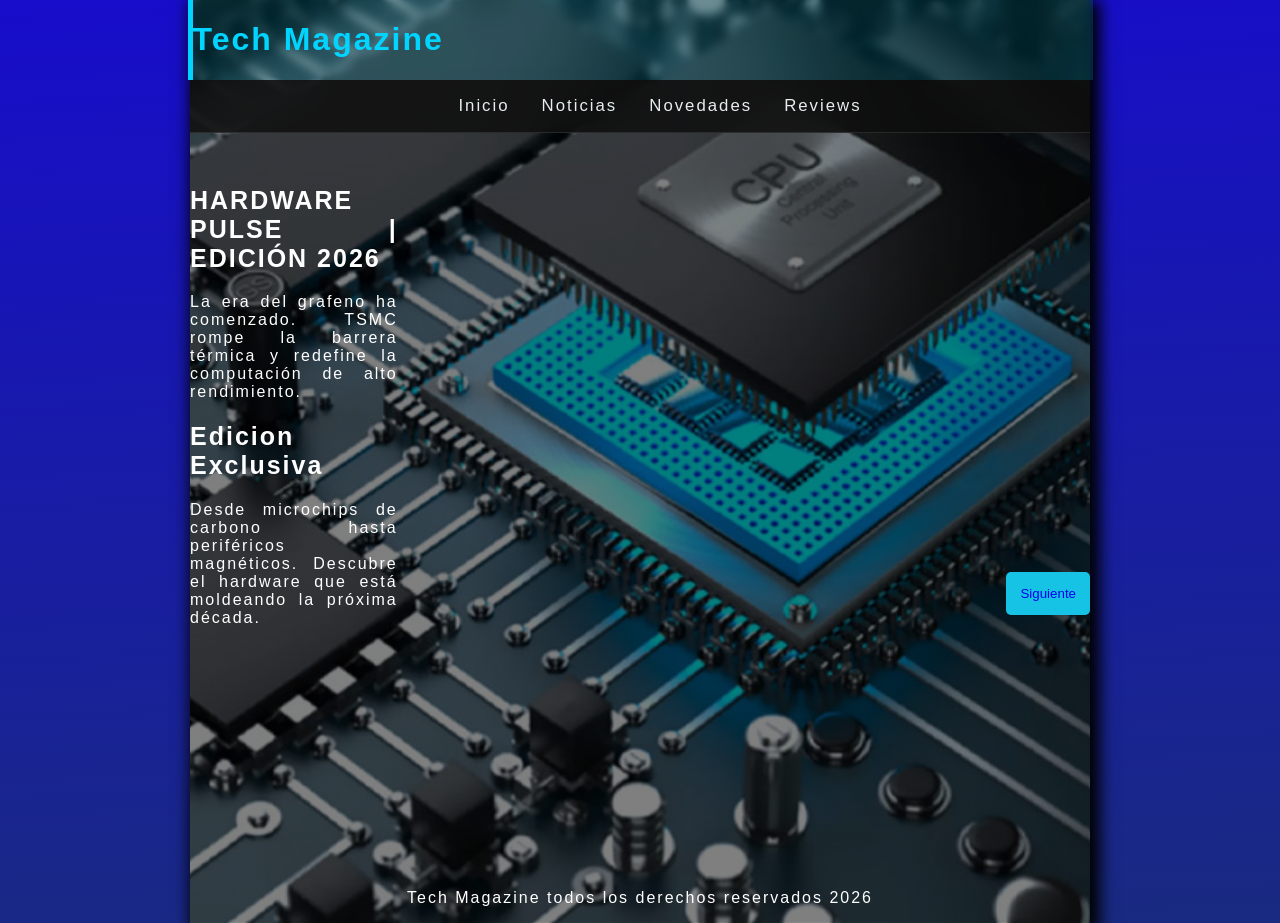
<file: index.html>
<!DOCTYPE html>
<html lang="en">
<head>
    <meta charset="UTF-8">
    <meta name="viewport" content="width=device-width, initial-scale=1.0">
    <title>Tech Magazine</title>
    <link rel="stylesheet" href="style.css">
</head>
<body>
    <div class="container">
    <header>
        <h1>Tech Magazine</h1>
    </header>
    <nav>
        <ul class="nav-links">
            <li><a href="index.html">Inicio</a></li>
            <li><a href="news.html">Noticias</a></li>
            <li><a href="releases.html">Novedades</a></li>
            <li><a href="reviews.html">Reviews</a></li>
        </ul>
    </nav>
    <main>
        <div class="cover">
            <div class="cover-txt">
                <h2>HARDWARE PULSE | EDICIÓN 2026</h2>
                <p>La era del grafeno ha comenzado. TSMC rompe la barrera térmica y redefine la computación de alto rendimiento.</p>
                <h2>Edicion Exclusiva</h2>
                <p>Desde microchips de carbono hasta periféricos magnéticos. Descubre el hardware que está moldeando la próxima década.</p>
            </div>
            <div class="next">
                <button><a href="news.html">Siguiente</a></button>
            </div>
        </div>
    </main>
    <footer>
        <p>Tech Magazine todos los derechos reservados 2026</p>
    </footer>
    </div>
</body>
</html>
</file>
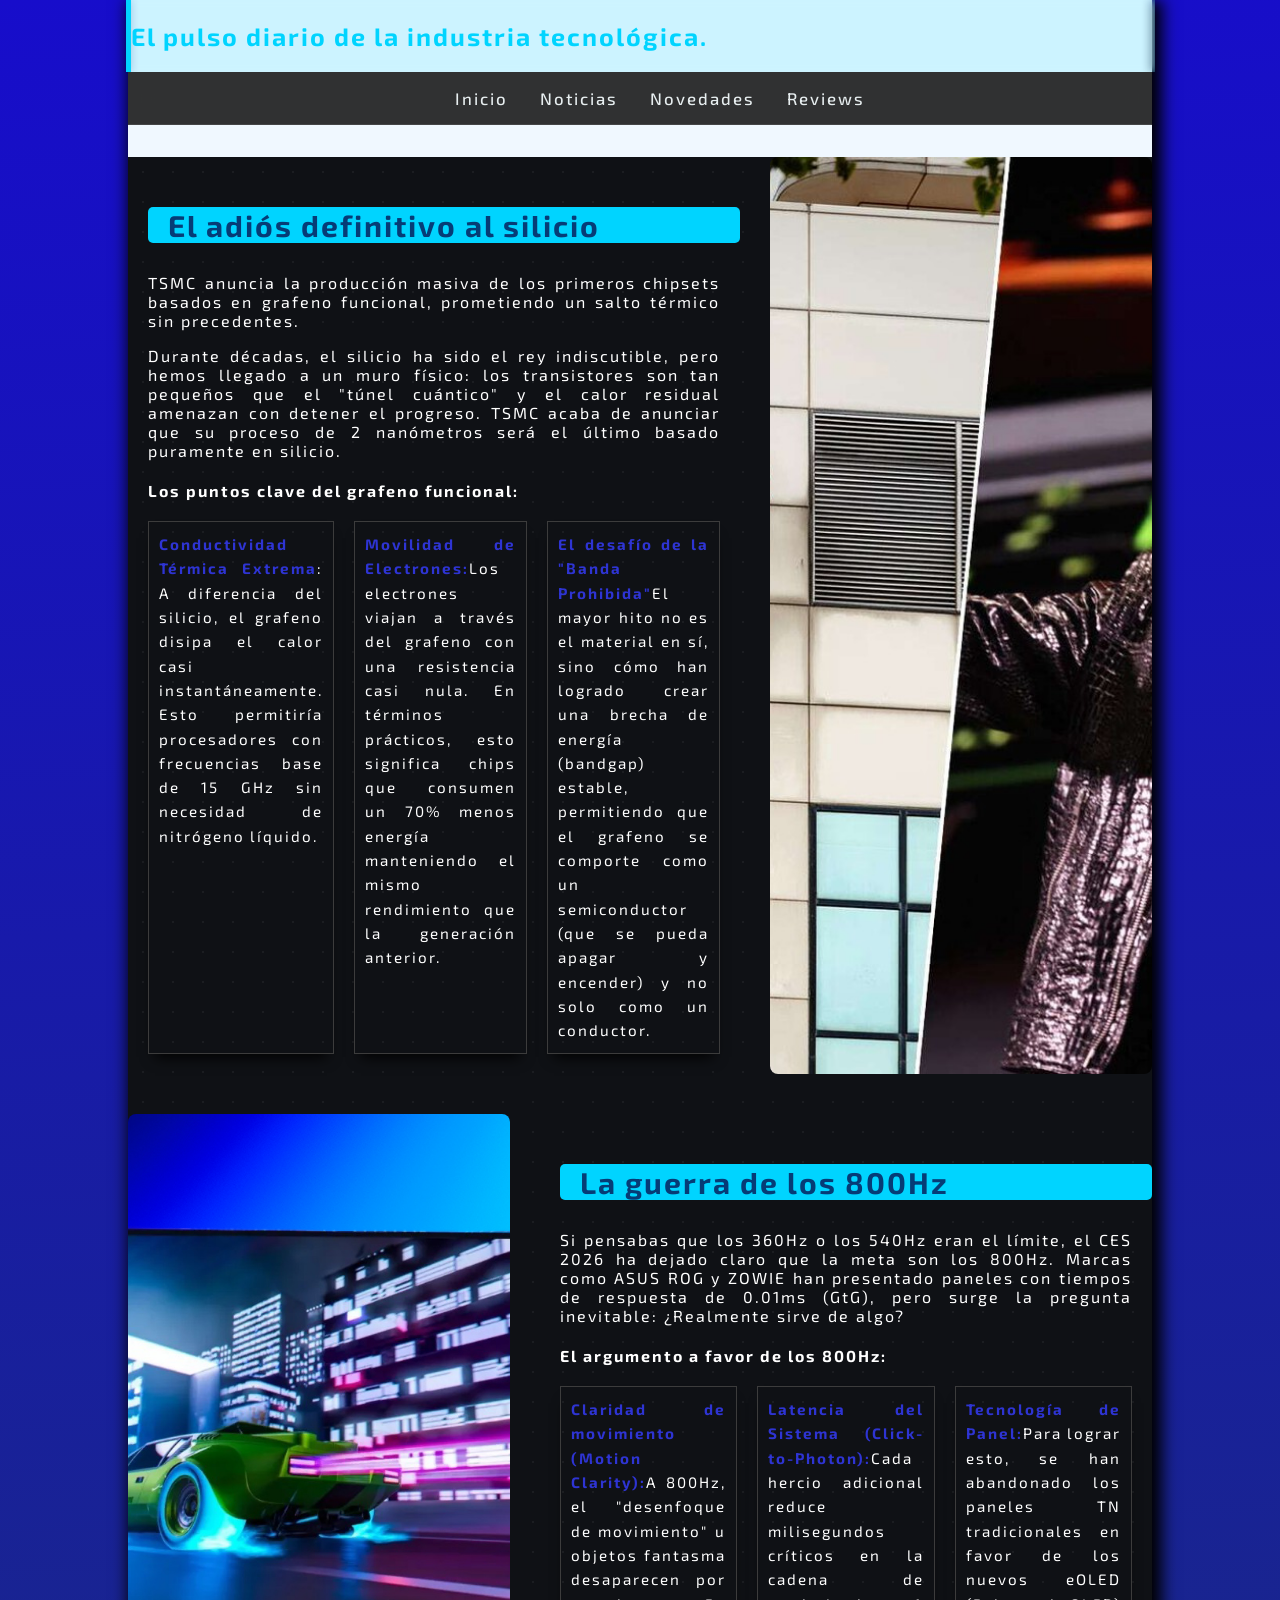
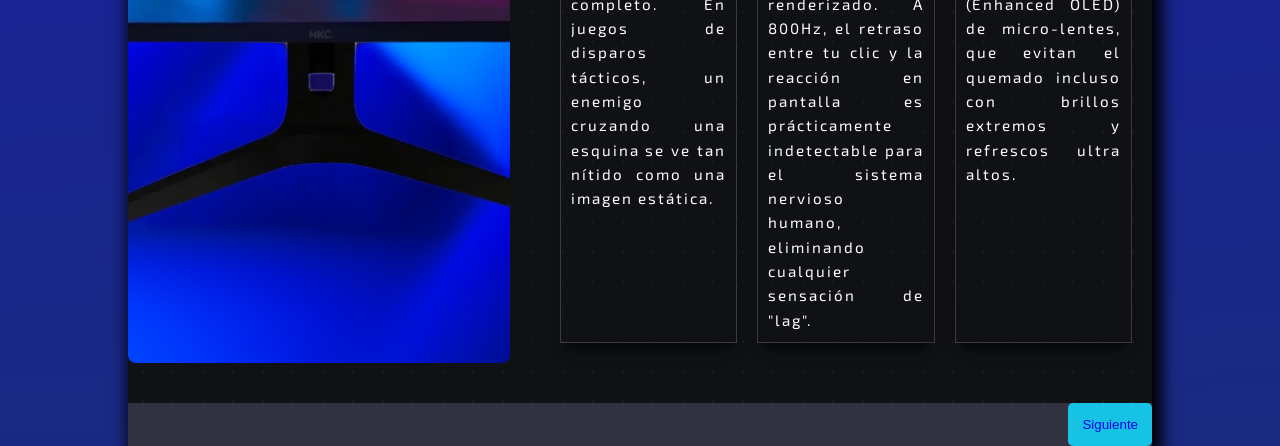
<file: news.html>
<!DOCTYPE html>
<html lang="en">
<head>
    <meta charset="UTF-8">
    <meta name="viewport" content="width=device-width, initial-scale=1.0">
    <title>Tech Magazine News</title>
    <link rel="stylesheet" href="style.css">
    <link href="https://fonts.googleapis.com/css2?family=Orbitron:wght@400;700;900&family=Exo+2:ital,wght@0,300;0,600;1,400&display=swap" rel="stylesheet">
</head>
<body>
    <div class="container-page">
    <header>
        <h2>El pulso diario de la industria tecnológica.</h2>
    </header>
    <nav>
        <ul class="nav-links">
            <li><a href="index.html">Inicio</a></li>
            <li><a href="news.html">Noticias</a></li>
            <li><a href="releases.html">Novedades</a></li>
            <li><a href="reviews.html">Reviews</a></li>
        </ul>
    </nav>
    <main class="container-content">
        <section class="first-section">
            <article>
                <h3>El adiós definitivo al silicio</h3>
                <p>TSMC anuncia la producción masiva de los primeros chipsets basados en grafeno funcional, prometiendo un salto térmico sin precedentes.</p>
                <p>Durante décadas, el silicio ha sido el rey indiscutible, pero hemos llegado a un muro físico: los transistores son tan pequeños que el "túnel cuántico" y el calor residual amenazan con detener el progreso. TSMC acaba de anunciar que su proceso de 2 nanómetros será el último basado puramente en silicio.</p>
                <h4>Los puntos clave del grafeno funcional:</h4>
                <div class="columns">
                    <p><span>Conductividad Térmica Extrema</span>: A diferencia del silicio, el grafeno disipa el calor casi instantáneamente. Esto permitiría procesadores con frecuencias base de 15 GHz sin necesidad de nitrógeno líquido.</p>
                    <p><span>Movilidad de Electrones:</span>Los electrones viajan a través del grafeno con una resistencia casi nula. En términos prácticos, esto significa chips que consumen un 70% menos energía manteniendo el mismo rendimiento que la generación anterior.</p>
                    <p><span>El desafío de la "Banda Prohibida"</span>El mayor hito no es el material en sí, sino cómo han logrado crear una brecha de energía (bandgap) estable, permitiendo que el grafeno se comporte como un semiconductor (que se pueda apagar y encender) y no solo como un conductor.</p>
                </div>
            </article>
            <div class="container-img">
                <img src="media/tsmc.jpeg" alt="">
            </div>
        </section>
        <section class="first-section">
            <div class="container-img">
                <img src="media/800hz.jpg" alt="">
            </div>
            <article>
                <h3>La guerra de los 800Hz</h3>
                <p>Si pensabas que los 360Hz o los 540Hz eran el límite, el CES 2026 ha dejado claro que la meta son los 800Hz. Marcas como ASUS ROG y ZOWIE han presentado paneles con tiempos de respuesta de 0.01ms (GtG), pero surge la pregunta inevitable: ¿Realmente sirve de algo?</p>
                <h4>El argumento a favor de los 800Hz:</h4>
                <div class="columns">
                <p><span>Claridad de movimiento (Motion Clarity):</span>A 800Hz, el "desenfoque de movimiento" u objetos fantasma desaparecen por completo. En juegos de disparos tácticos, un enemigo cruzando una esquina se ve tan nítido como una imagen estática.</p>
                <p><span>Latencia del Sistema (Click-to-Photon):</span>Cada hercio adicional reduce milisegundos críticos en la cadena de renderizado. A 800Hz, el retraso entre tu clic y la reacción en pantalla es prácticamente indetectable para el sistema nervioso humano, eliminando cualquier sensación de "lag".</p>
                <p><span>Tecnología de Panel:</span>Para lograr esto, se han abandonado los paneles TN tradicionales en favor de los nuevos eOLED (Enhanced OLED) de micro-lentes, que evitan el quemado incluso con brillos extremos y refrescos ultra altos.</p>
                </div>
            </article>
        </section>
    </main>
    <div class="container-final">
        <button><a href="releases.html">Siguiente</a></button>
    </div>
    </div>
</body>
</html>
</file>
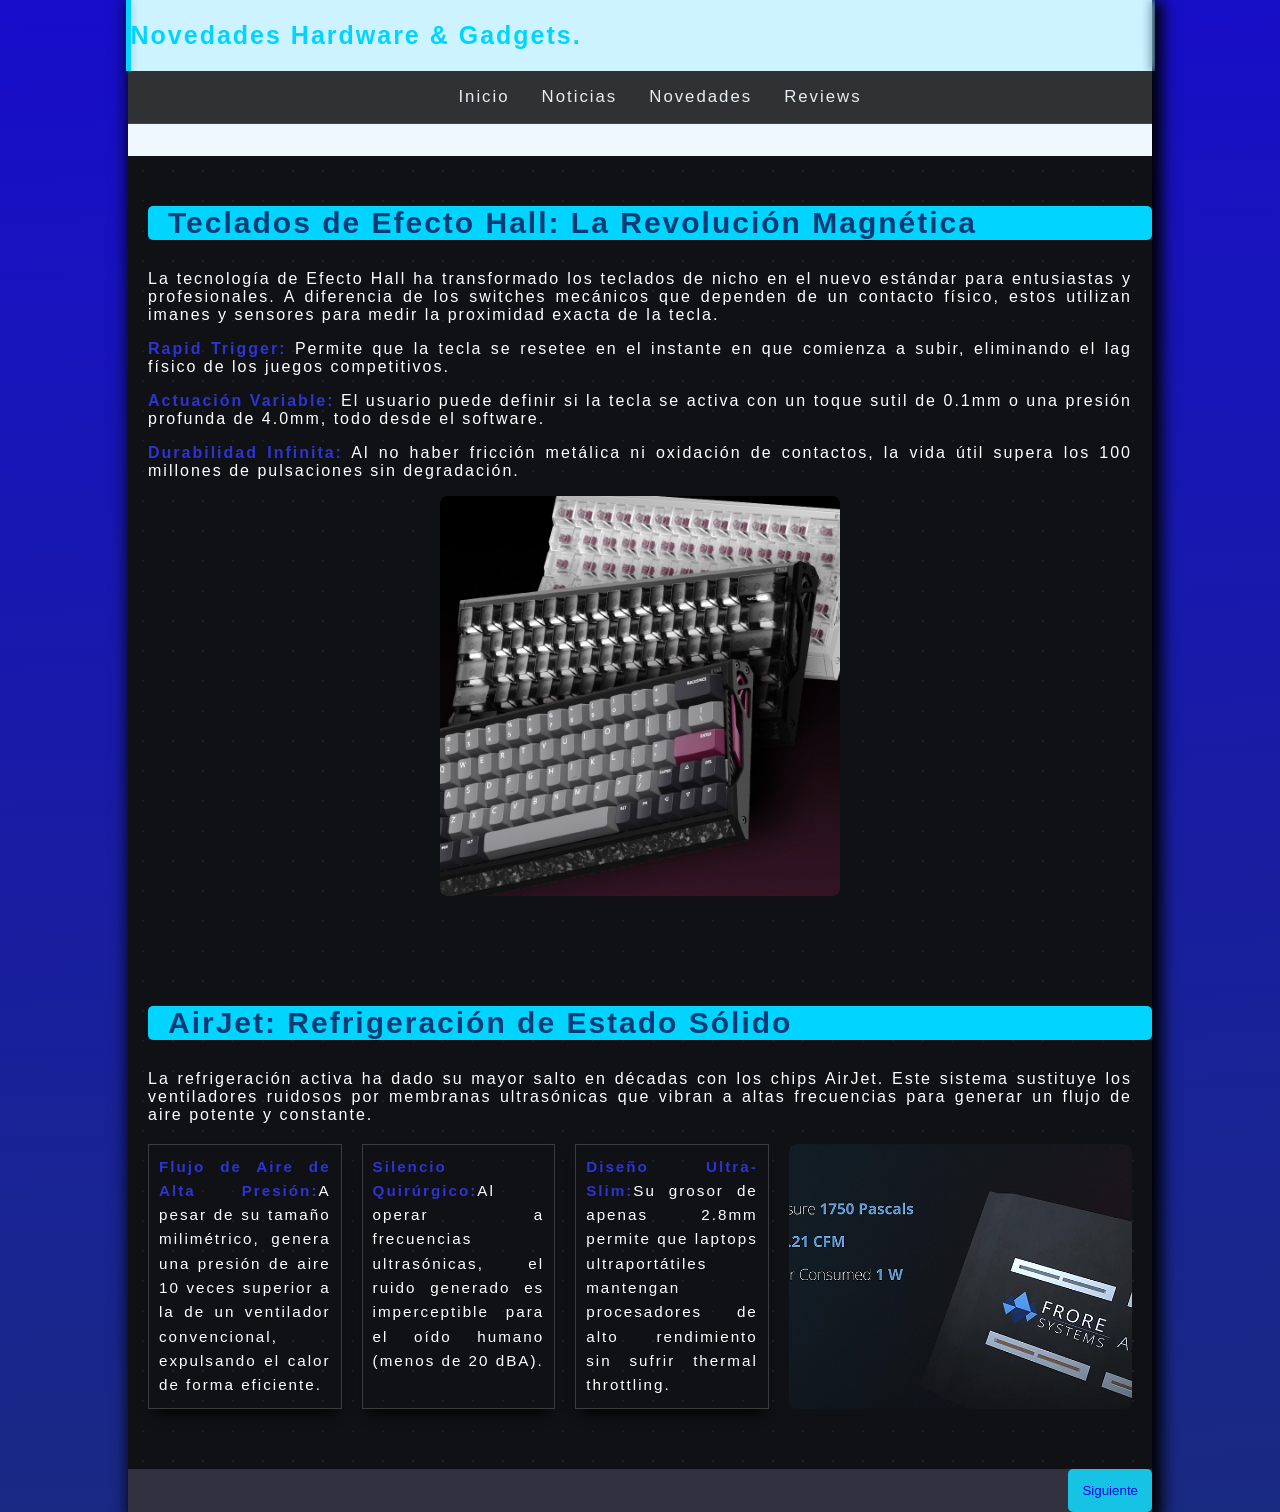
<file: releases.html>
<!DOCTYPE html>
<html lang="en">
<head>
    <meta charset="UTF-8">
    <meta name="viewport" content="width=device-width, initial-scale=1.0">
    <title>The tech Magazine</title>
    <link rel="stylesheet" href="style.css">
</head>
<body>
    <div class="container-page">
    <header>
        <h2>Novedades Hardware & Gadgets.</h2>
    </header>
    <nav>
        <ul class="nav-links">
            <li><a href="index.html">Inicio</a></li>
            <li><a href="news.html">Noticias</a></li>
            <li><a href="releases.html">Novedades</a></li>
            <li><a href="reviews.html">Reviews</a></li>
        </ul>
    </nav>
    <main class="container-content">
        <section class="first-section">
            <article>
                <h3>Teclados de Efecto Hall: La Revolución Magnética</h3>
                <p>La tecnología de Efecto Hall ha transformado los teclados de nicho en el nuevo estándar para entusiastas y profesionales. A diferencia de los switches mecánicos que dependen de un contacto físico, estos utilizan imanes y sensores para medir la proximidad exacta de la tecla.</p>
                <p><span>Rapid Trigger:</span> Permite que la tecla se resetee en el instante en que comienza a subir, eliminando el lag físico de los juegos competitivos.</p>
                <p><span>Actuación Variable:</span> El usuario puede definir si la tecla se activa con un toque sutil de 0.1mm o una presión profunda de 4.0mm, todo desde el software.</p>
                <p><span>Durabilidad Infinita:</span> Al no haber fricción metálica ni oxidación de contactos, la vida útil supera los 100 millones de pulsaciones sin degradación.</p>
                <div class="container-only_img">
                    <img src="media/keyboard.jpg" alt="">
                </div>
            </article>
        </section>
        <section class="first-section">
            <article>
                <h3>AirJet: Refrigeración de Estado Sólido</h3>
                     <p>La refrigeración activa ha dado su mayor salto en décadas con los chips AirJet. Este sistema sustituye los ventiladores ruidosos por membranas ultrasónicas que vibran a altas frecuencias para generar un flujo de aire potente y constante.</p>
                <div class="columns">
                    <p><span>Flujo de Aire de Alta Presión:</span>A pesar de su tamaño milimétrico, genera una presión de aire 10 veces superior a la de un ventilador convencional, expulsando el calor de forma eficiente.</p>
                    <p><span>Silencio Quirúrgico:</span>Al operar a frecuencias ultrasónicas, el ruido generado es imperceptible para el oído humano (menos de 20 dBA).</p>
                    <p><span>Diseño Ultra-Slim:</span>Su grosor de apenas 2.8mm permite que laptops ultraportátiles mantengan procesadores de alto rendimiento sin sufrir thermal throttling.</p>
                    <div class="container-img">
                        <img src="media/airjet.jpg" alt="">
                    </div>
                </div>
            </article>
        </section>
    </main>
    <div class="container-final">
        <button><a href="reviews.html">Siguiente</a></button>
    </div>
    </div>
</body>
</html>
</file>
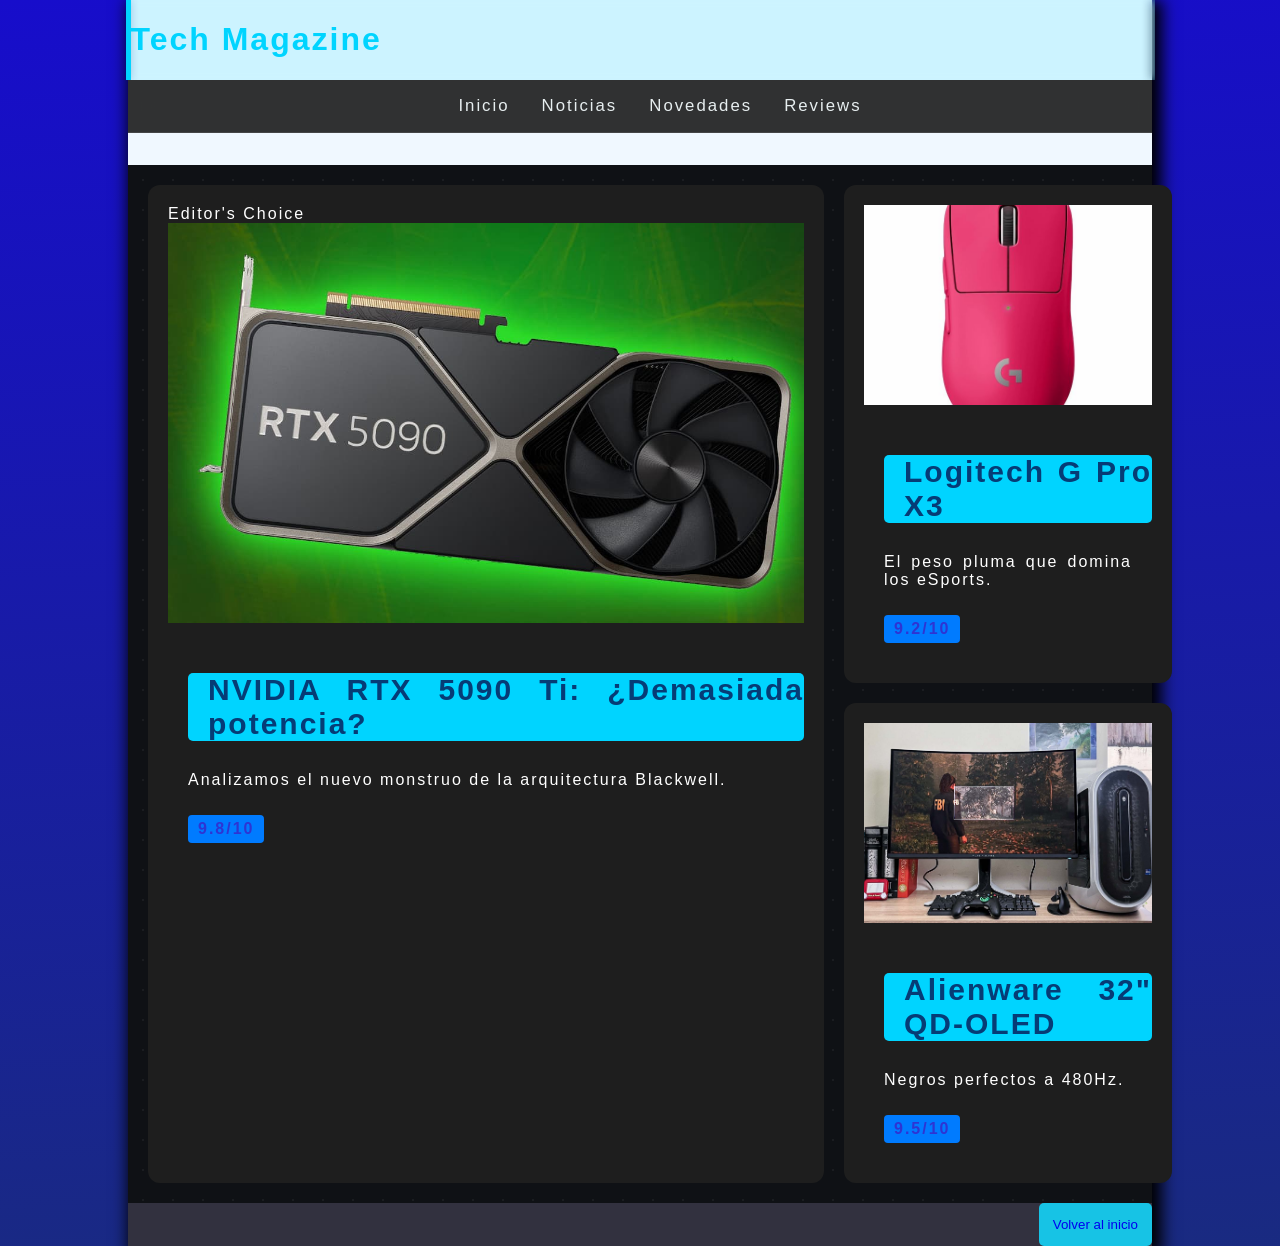
<file: reviews.html>
<!DOCTYPE html>
<html lang="en">
<head>
    <meta charset="UTF-8">
    <meta name="viewport" content="width=device-width, initial-scale=1.0">
    <title>The tech magazine</title>
    <link rel="stylesheet" href="style.css">
</head>
<body>
    <div class="container-page">
    <header>
        <h1>Tech Magazine</h1>
    </header>
    <nav>
        <ul class="nav-links">
            <li><a href="index.html">Inicio</a></li>
            <li><a href="news.html">Noticias</a></li>
            <li><a href="releases.html">Novedades</a></li>
            <li><a href="reviews.html">Reviews</a></li>
        </ul>
    </nav>
    <main class="container-content">
        <section class="reviews-grid">
    <article class="review-card featured">
        <div class="badge">Editor's Choice</div>
        <img src="media/gpu-review.jpg" alt="RTX 5090 Ti">
        <div class="card-content">
            <h3>NVIDIA RTX 5090 Ti: ¿Demasiada potencia?</h3>
            <p>Analizamos el nuevo monstruo de la arquitectura Blackwell.</p>
            <span class="score">9.8/10</span>
        </div>
    </article>

    <article class="review-card">
        <img src="media/mouse.jpg" alt="Logitech G Pro">
        <div class="card-content">
            <h3>Logitech G Pro X3</h3>
            <p>El peso pluma que domina los eSports.</p>
            <span class="score">9.2/10</span>
        </div>
    </article>

    <article class="review-card">
        <img src="media/monitor.jpg" alt="OLED Monitor">
        <div class="card-content">
            <h3>Alienware 32" QD-OLED</h3>
            <p>Negros perfectos a 480Hz.</p>
            <span class="score">9.5/10</span>
        </div>
    </article>
</section>
    </main>
     <div class="container-final">
        <button><a href="index.html">Volver al inicio</a></button>
    </div>
    </div>
</body>
</html>
</file>
<file: style.css>
html{
    scroll-behavior: smooth;
}
body{
    background-image: linear-gradient(177deg, rgb(23, 13, 203) 0%, rgb(26, 54, 99) 35%, rgba(0, 212, 255, 1) 100%);    align-items: center;
    background-size: 400% 400%;
    width: 100%;
    min-height: 100vh;
    justify-content: center;
    display: flex;
    animation: cambiar 3s ease infinite;
    margin: 0;
    font-family: 'Exo 2', sans-serif;
    letter-spacing: 2px;
}

@keyframes cambiar {
    0%{background-position: 0 50%;}
    50%{background-position: 100% 50%;}
    100%{background-position: 0 50%;}
}

.container{
    width: 100vh;
    min-height: 100vh;
    display: flex;
    justify-content: left;
    flex-direction: column;
    align-items: center;
    background: linear-gradient(to right,rgb(0 0 0 / .5),rgb(0 0 0 / .5)), url(media/cover.jpg);
    background-size: cover;
    background-position: center;
    box-shadow: 5px 5px 15px 5px #000000;
    
}

header{
    background: rgba(0, 212, 255, 0.15); 
    width: 100%;
    border-left: 5px solid;
    color:#00d4ff; 
    backdrop-filter: blur(5px); 
    display: flex;
    justify-content: flex-start;
}

nav{
    width: 100%;
    background: rgba(15, 15, 15, 0.85);
    backdrop-filter: blur(15px);
    margin-bottom: 2rem;
    display: flex;
    align-items: center;
    justify-content: center;
    border-bottom: 1px solid rgba(255, 255, 255, 0.1);
    position: sticky;
    top: 0;
    z-index: 1000;
}

.nav-links{
    list-style: none;
    display: flex;
    gap: 2rem;
}

.nav-links li a{
    position: relative;
    font-size: 1.05rem;
    font-weight: 500;
    text-decoration: none;
    color: rgb(231, 238, 240);
    transition: 0.3s;
}

.nav-links li a:hover{
    color: rgb(41, 138, 212);
    
}

main{
    width: 100%;
}

.cover{
    width: 100%;
    display: flex;
    justify-content: left;
    color:#fff;
}

.cover-txt{
    width: 30%;
    text-align: justify;

}

.next{
    width: 100%;
    height:50vh;
    display: flex;
    justify-content: flex-end;
    align-items: center;
    align-items: flex-end;
    
}

button{
    border: none;
    color: white;
    padding: 14px;
    cursor: pointer;
    border-radius: 5px;
    background-color:#17c3e5; 
    color: inherit;
    transition: 0.3s;
}

button a{
    text-decoration: none;
}

button:hover{
    background-color: #007bff;
}

footer{
    width: 100%;
    margin-top: 100px;
    height: 20vh;
    display: flex;
    align-items: flex-end;
    justify-content: center;
    color: #fff;
}

/* news estilos */

.header{
    width: 100%;

}

h2{
    font-size: 25px;
}

h3{
    width: 100%;
    background-color: #00d4ff;
    padding-left: 20px;
    border-radius: 5px;
    font-size: 30px;
    color: #063c76;
    transition: 0.3s;
}

h3:hover{
    color: #007bff;
    transform: scale(1.1);
}

span{
    color: rgb(46, 52, 211);
    font-weight: bold;
}

.container-page{
    width: 80%;
    height: 100%;
    display: flex;
    justify-content: center;
    flex-direction: column;
    align-items: center;
    background-color: aliceblue;
    box-shadow: 5px 5px 15px 5px #000000;
}


.container-content{
    display: flex;
    flex-direction: column;
    width: 100%;
    min-height: 100vh;
    background-color: #0f1115;
    background-image: radial-gradient(rgba(255, 255, 255, 0.05) 1px, transparent 1px);
    background-size: 30px 30px;
    color: #ffffff;
}

.first-section {
    display: flex;
    flex-direction: row;
    align-items: stretch;
    gap: 30px; 
    width: 100%;
    margin-bottom: 40px;

}


article {
    flex: 3; 
    padding: 20px;
    text-align: justify;
}

.container-img {
    flex: 2; 
    min-width: 300px; 
}

.container-img img {
    width: 100%;
    height: 100%;
    border-radius: 8px; 
    display: block;
    object-fit: cover;
    transition: 0.3s;
}

.container-img img:hover {
    transform: scale(1.1);
}

article .columns {
    display: flex;
    gap: 20px;
    margin-top: 20px;
;
}

article .columns p {
    flex: 1; 
    font-size: 0.95rem;
    line-height: 1.6;
    margin: 0;
    padding: 10px;
    border: solid 0.5px rgb(60, 60, 60);
    box-shadow: 0px 10px 13px -7px #000000;
    transition: all 0.5s cubic-bezier(0.23, 1, 0.32, 1);
    transform-style: preserve-3d;
    perspective: 1000px;
}
article .columns p:hover {
   transform: scale(1.08) rotateX(-10deg) rotateY(15deg);
   box-shadow: 20px 20px 40px rgba(0, 0, 0, 0.6), 
                0 0 20px rgba(0, 212, 255, 0.2);
    border-color: rgba(0, 212, 255, 0.5);
    z-index: 10;
}


.container-final{
    width: 100%;
    display: flex;
    justify-content: flex-end;
    background-color: rgba(3, 0, 16, 0.799);
}

.container-only_img{
    width: 100%;
    min-height: 300px;
    display: flex;
    justify-content: center;
}

.container-only_img img{
    width: 400px;
    height: 400px;
    border-radius: 8px; 
    display: block;
    object-fit: cover;
    transition: 0.3s;
}

.container-only_img img:hover{
    transform: scale(1.1);
}


@media (max-width: 1024px) {
    .first-section {
        flex-direction: column;
    }
    
    .container-img {
        width: 100%;
        min-width: auto;
        height: 300px; 
    }
}


.reviews-grid {
    display: grid;
    grid-template-columns: repeat(3, 1fr);
    grid-template-rows: auto auto;
    gap: 20px;
    padding: 20px;
    width: 100%;
}

.review-card {
    background: #1e1e1e;
    color: white;
    border-radius: 12px;
    overflow: hidden;
    display: flex;
    flex-direction: column;
    transition: transform 0.3s ease;
}

.review-card:hover {
    transform: translateY(-5px);
}

.featured {
    grid-column: span 2; 
    grid-row: span 2;    
}

.review-card img {
    width: 100%;
    height: 200px;
    object-fit: cover;
}

.featured img {
    height: 400px; 
}

.card-content {
    padding: 20px;
}

.score {
    display: inline-block;
    background: #007bff;
    padding: 5px 10px;
    border-radius: 4px;
    font-weight: bold;
    margin-top: 10px;
}


@media (max-width: 768px) {
    .reviews-grid {
        grid-template-columns: 1fr;
    }
    .featured {
        grid-column: span 1;
        grid-row: span 1;
    }
}
</file>
